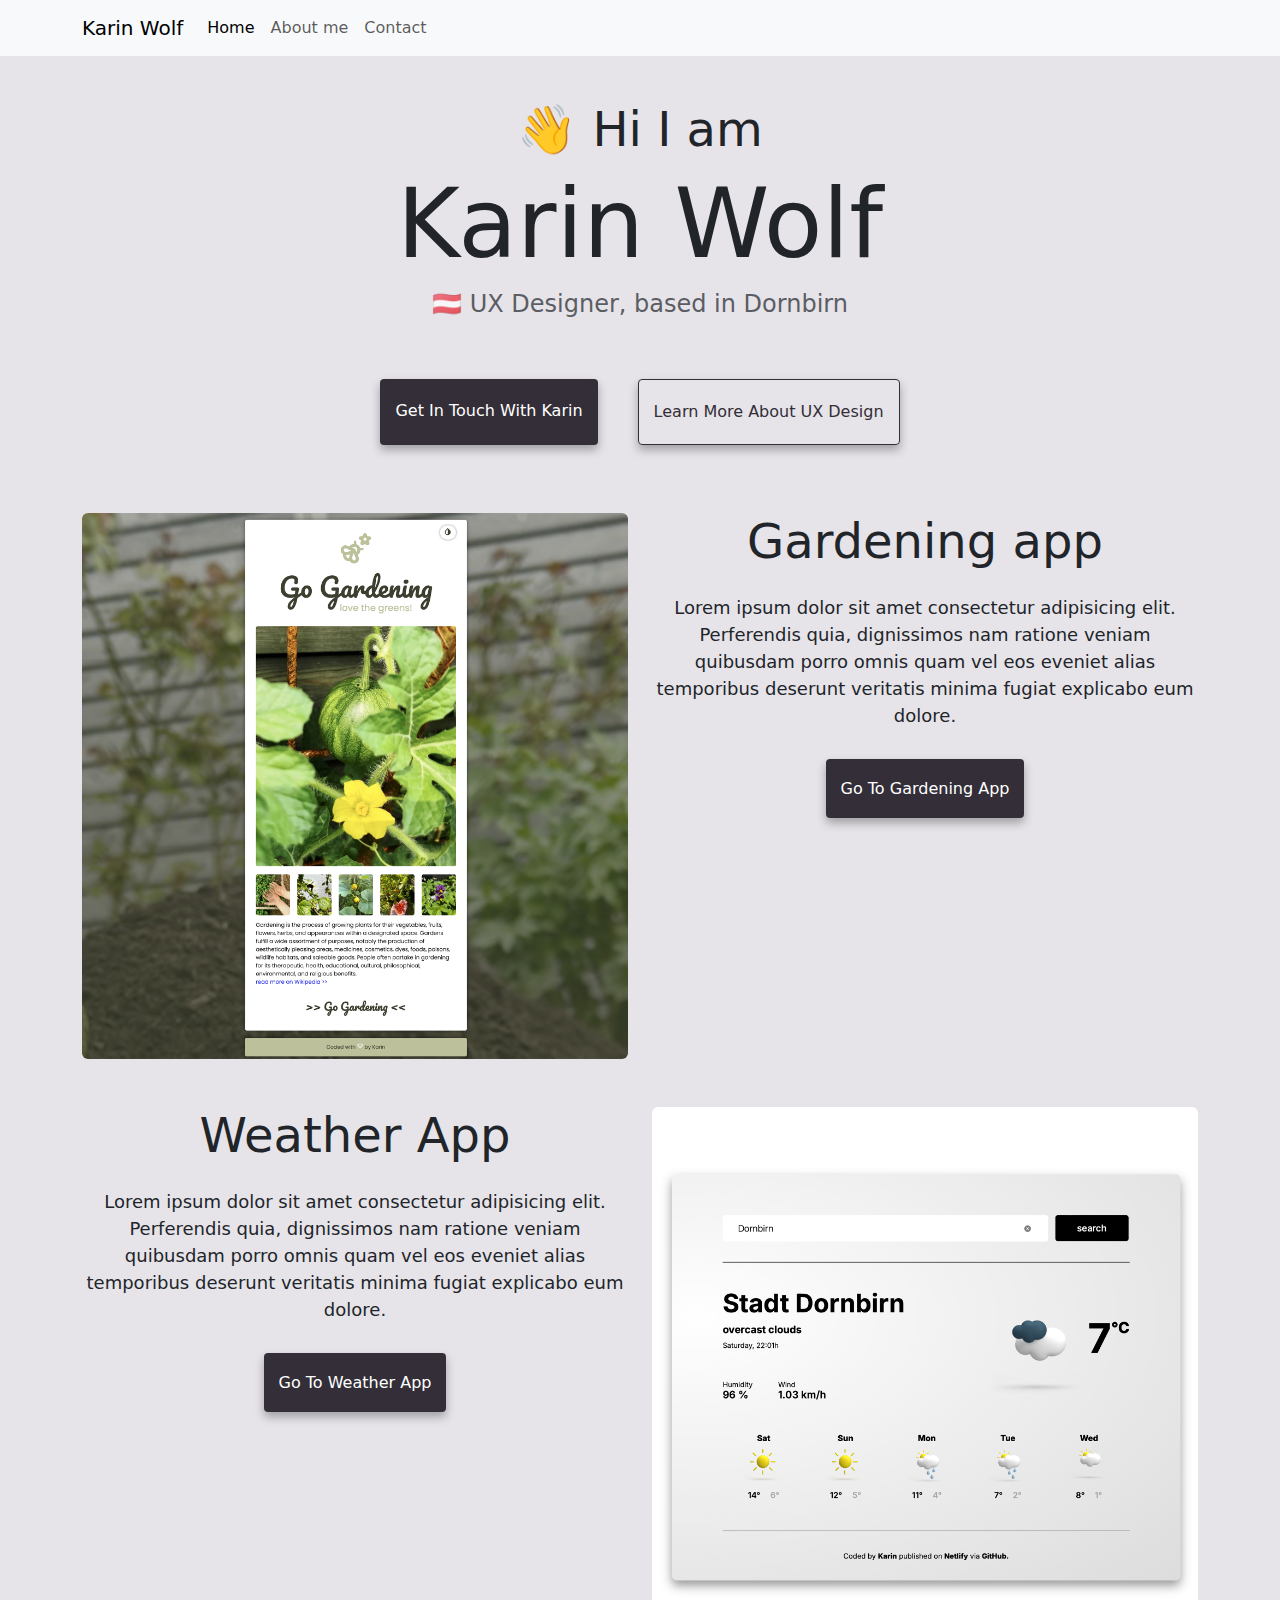
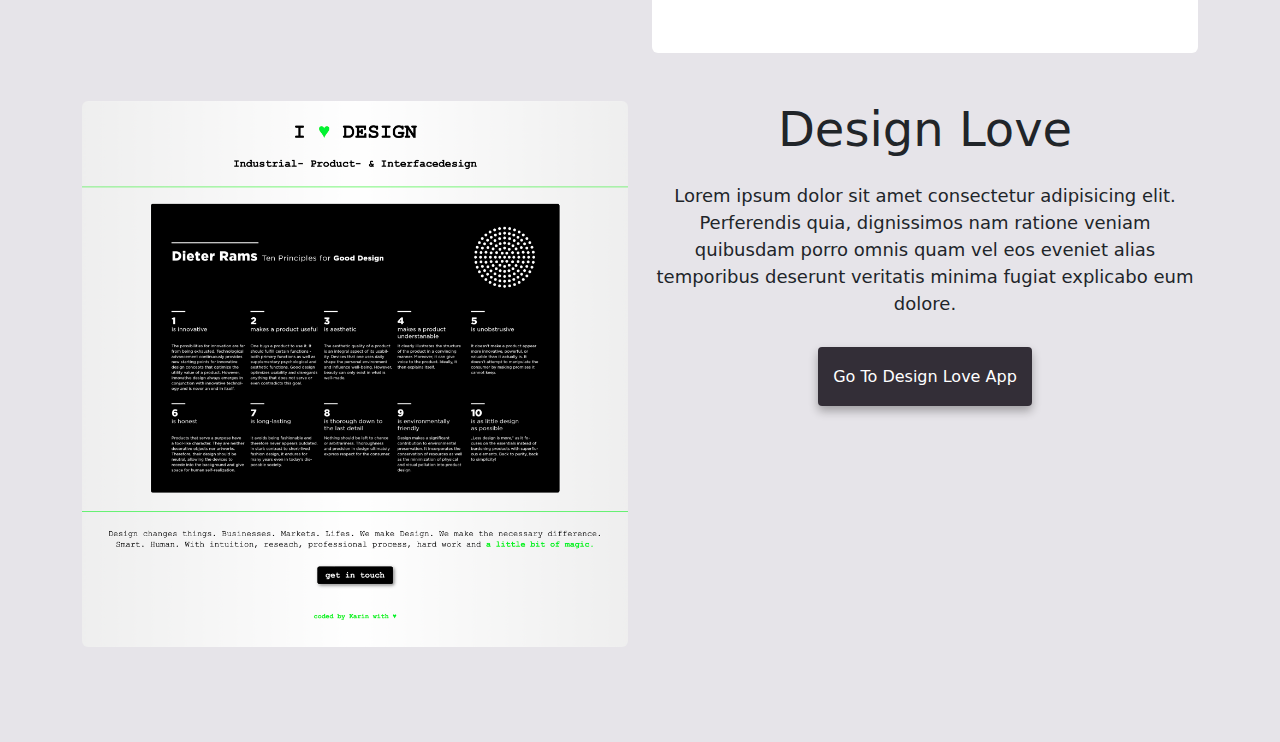
<file: index.html>
<!DOCTYPE html>
<html lang="en">
  <head>
    <meta charset="UTF-8" />
    <meta http-equiv="X-UA-Compatible" content="IE=edge" />
    <meta name="viewport" content="width=device-width, initial-scale=1.0" />
    <meta keywords="UX Designer UI Designer Karin Wolf" />
    <meta
      description="Karin Wolf - UX Designer Expert helping you getting the best results in chase of User experienced Design and HMI Design "
    />
    <title>Karin Wolf</title>
    <link
      href="https://cdn.jsdelivr.net/npm/bootstrap@5.3.3/dist/css/bootstrap.min.css"
      rel="stylesheet"
      integrity="sha384-QWTKZyjpPEjISv5WaRU9OFeRpok6YctnYmDr5pNlyT2bRjXh0JMhjY6hW+ALEwIH"
      crossorigin="anonymous"
    />
    <link rel="stylesheet" href="/CSS/styles.css" />
    <script
      src="https://cdn.jsdelivr.net/npm/bootstrap@5.3.3/dist/js/bootstrap.bundle.min.js"
      integrity="sha384-YvpcrYf0tY3lHB60NNkmXc5s9fDVZLESaAA55NDzOxhy9GkcIdslK1eN7N6jIeHz"
      crossorigin="anonymous"
    ></script>
  </head>
  <body>
    <nav class="navbar navbar-expand-lg bg-body-tertiary sticky-top">
      <div class="container">
        <a class="navbar-brand" href="index.html">Karin Wolf</a>
        <button
          class="navbar-toggler"
          type="button"
          data-bs-toggle="collapse"
          data-bs-target="#navbarNavAltMarkup"
          aria-controls="navbarNavAltMarkup"
          aria-expanded="false"
          aria-label="Toggle navigation"
        >
          <span class="navbar-toggler-icon"></span>
        </button>
        <div class="collapse navbar-collapse" id="navbarNavAltMarkup">
          <div class="navbar-nav">
            <a class="nav-link active" aria-current="page" href="index.html"
              >Home</a
            >
            <a class="nav-link" href="about.html">About me</a>
            <a class="nav-link" href="about.html#contact">Contact</a>
          </div>
        </div>
      </div>
    </nav>
    <div class="content-centerd">
      <h2>👋 Hi I am</h2>
      <h1>Karin Wolf</h1>
      <h3>🇦🇹 UX Designer, based in Dornbirn</h3>

      <div class="navigation-links mb-5">
        <a href="about.html#contact" class="primary-link"
          >get in touch with Karin</a
        >
        <a href="about.html" class="secondary-link"
          >learn more about UX Design</a
        >
      </div>
      <div class="container">
        <div class="row">
          <div class="col-sm-6">
            <img
              src="images/go_gardening.png"
              class="img-fluid rounded d-none d-sm-block"
              alt="UX Design for a Gardening App by Karin Wolf"
            />
          </div>

          <div class="col-sm-6">
            <h2 class="mb-4">Gardening app</h2>
            <p>
              Lorem ipsum dolor sit amet consectetur adipisicing elit.
              Perferendis quia, dignissimos nam ratione veniam quibusdam porro
              omnis quam vel eos eveniet alias temporibus deserunt veritatis
              minima fugiat explicabo eum dolore.
            </p>
            <div class="mt-5">
              <a
                href="#"
                class="primary-link"
                alt="UX Design for a Gardening App by Karin Wolf"
                >Go to Gardening App</a
              >
            </div>
          </div>
        </div>

        <div class="row mt-5">
          <div class="col-sm-6">
            <h2 class="mb-4">Weather App</h2>
            <p>
              Lorem ipsum dolor sit amet consectetur adipisicing elit.
              Perferendis quia, dignissimos nam ratione veniam quibusdam porro
              omnis quam vel eos eveniet alias temporibus deserunt veritatis
              minima fugiat explicabo eum dolore.
            </p>
            <div class="mt-5">
              <a
                href="#"
                class="primary-link"
                alt="UX Design for a Weather App by Karin Wolf"
                >Go to Weather App</a
              >
            </div>
          </div>
          <div class="col-sm-6">
            <img
              src="images/wetter.png"
              class="img-fluid rounded d-none d-sm-block"
              alt="UX Design for a Weather App by Karin Wolf"
            />
          </div>
        </div>
        <div class="row mt-5">
          <div class="col-sm-6">
            <img
              src="images/design_love.png"
              class="img-fluid rounded d-none d-sm-block"
              alt="UX Design for a Design Website by Karin Wolf"
            />
          </div>
          <div class="col-sm-6">
            <h2 class="mb-4" alt="UX Design for a Design Website by Karin Wolf">
              Design Love
            </h2>
            <p>
              Lorem ipsum dolor sit amet consectetur adipisicing elit.
              Perferendis quia, dignissimos nam ratione veniam quibusdam porro
              omnis quam vel eos eveniet alias temporibus deserunt veritatis
              minima fugiat explicabo eum dolore.
            </p>
            <div class="mt-5">
              <a href="#" class="primary-link">Go to Design Love App</a>
            </div>
          </div>
        </div>
      </div>
    </div>
  </body>
</html>
</file>
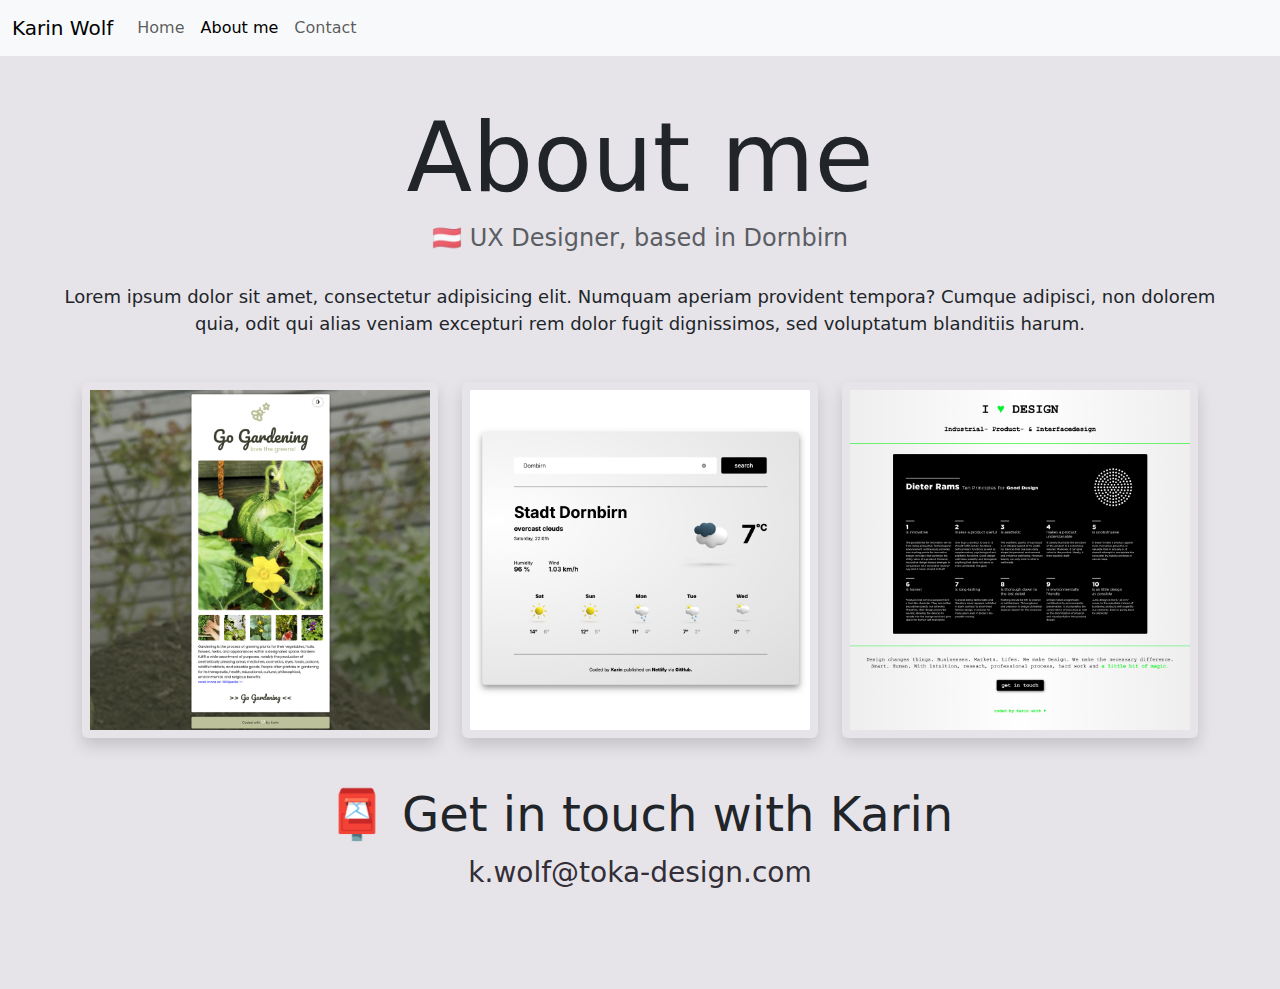
<file: about.html>
<!DOCTYPE html>
<html lang="en">
  <head>
    <meta charset="UTF-8" />
    <meta http-equiv="X-UA-Compatible" content="IE=edge" />
    <meta name="viewport" content="width=device-width, initial-scale=1.0" />
    <title>Karin Wolf</title>
    <link
      href="https://cdn.jsdelivr.net/npm/bootstrap@5.3.3/dist/css/bootstrap.min.css"
      rel="stylesheet"
      integrity="sha384-QWTKZyjpPEjISv5WaRU9OFeRpok6YctnYmDr5pNlyT2bRjXh0JMhjY6hW+ALEwIH"
      crossorigin="anonymous"
    />
    <link rel="stylesheet" href="/CSS/styles.css" />
    <script
      src="https://cdn.jsdelivr.net/npm/bootstrap@5.3.3/dist/js/bootstrap.bundle.min.js"
      integrity="sha384-YvpcrYf0tY3lHB60NNkmXc5s9fDVZLESaAA55NDzOxhy9GkcIdslK1eN7N6jIeHz"
      crossorigin="anonymous"
    ></script>
  </head>
  <body>
    <nav class="navbar navbar-expand-lg bg-body-tertiary sticky-top">
      <div class="container-fluid">
        <a class="navbar-brand" href="index.html">Karin Wolf</a>
        <button
          class="navbar-toggler"
          type="button"
          data-bs-toggle="collapse"
          data-bs-target="#navbarNavAltMarkup"
          aria-controls="navbarNavAltMarkup"
          aria-expanded="false"
          aria-label="Toggle navigation"
        >
          <span class="navbar-toggler-icon"></span>
        </button>
        <div class="collapse navbar-collapse" id="navbarNavAltMarkup">
          <div class="navbar-nav">
            <a class="nav-link" aria-current="page" href="index.html">Home</a>
            <a class="nav-link active" href="about.html">About me</a>
            <a class="nav-link" href="about.html#contact">Contact</a>
          </div>
        </div>
      </div>
    </nav>
    <div class="content-centerd">
      <h1>About me</h1>
      <h3>🇦🇹 UX Designer, based in Dornbirn</h3>
      <div class="about-paragraphs">
        <p>
          Lorem ipsum dolor sit amet, consectetur adipisicing elit. Numquam
          aperiam provident tempora? Cumque adipisci, non dolorem quia, odit qui
          alias veniam excepturi rem dolor fugit dignissimos, sed voluptatum
          blanditiis harum.
        </p>
      </div>
    </div>
    <div class="container">
      <div class="row">
        <div class="col-sm-4">
          <img
            src="images/go_gardening.png"
            class="img-fluid p-2 shadow rounded"
            alt="UX Design for a Gardening App by Karin Wolf"
          />
        </div>
        <div class="col-sm-4">
          <img
            src="images/wetter.png"
            class="img-fluid p-2 shadow rounded"
            alt="UX Design for a Weather App by Karin Wolf"
          />
        </div>
        <div class="col-sm-4">
          <img
            src="images/design_love.png"
            class="img-fluid p-2 shadow rounded"
            alt="UX Design for a Design Website by Karin Wolf"
          />
        </div>
      </div>
    </div>
    <div id="contact" class="mt-5 content-centerd">
      <h2>📮 Get in touch with Karin</h2>
      <a href="mailto:[k.wolf@toka-design.com]" class="email-link">
        k.wolf@toka-design.com
      </a>
    </div>
  </body>
</html>
</file>
<file: CSS/styles.css>
:root {
  --primary-color: #332e37;
  --secondary-color: #e6e4e9;
  --third-color: #643988;
  --box-shadow: 0 5px 10px rgba(0, 0, 0, 0.3);
}

body {
  background-color: var(--secondary-color);
  padding-bottom: 50px;
}

h1 {
  font-size: 96px;
}

h2 {
  font-size: 48px;
}

h3 {
  font-size: 24px;
  opacity: 0.7;
}

p {
  border-radius: 4px;
  font-size: 18px;
  line-height: 1.5;
}

.content-centerd {
  margin: 45px;
  text-align: center;
}

.navigation-links {
  display: flex;
  margin-top: 40px;
  justify-content: center;
}

.navigation-links a {
  margin: 20px;
  border-radius: 4px;
  padding: 20px 15px;
  text-decoration: none;
  text-transform: capitalize;
}

.contact-link {
  background: var(--primary-color);
  box-shadow: var(--box-shadow);
  color: white;
}

.about-link {
  color: var(--primary-color);
  border: 1px solid var(--primary-color);
}

.homepage-link {
  color: var(--primary-color);
  text-align: center;
  display: block;
}

.about-paragraphs p {
  margin: 30px 0;
}

.email-link {
  display: flex;
  justify-content: center;
  color: var(--primary-color);
  font-size: 28px;
  text-decoration: none;
}

.email-link:hover {
  color: var(--third-color);
}

.primary-link {
  border-radius: 4px;
  padding: 20px 15px;
  text-decoration: none;
  text-transform: capitalize;
  background: var(--primary-color);
  box-shadow: var(--box-shadow);
  color: white;
}

.primary-link:hover {
  background: var(--third-color);
}

.secondary-link {
  border-radius: 4px;
  border: solid 1px var(--primary-color);
  padding: 20px 15px;
  text-decoration: none;
  text-transform: capitalize;
  box-shadow: var(--box-shadow);
  color: var(--primary-color);
}

.secondary-link:hover {
  border: solid 1px var(--third-color);
  color: var(--third-color);
}

@media (max-width: 576px) {
  h1 {
    font-size: 48px;
    line-height: 1.5;
  }

  h2 {
    font-size: 32px;
    text-align: center;
  }

  p {
    text-align: center;
  }

  .primary-link {
    display: block;
    text-align: center;
    margin: 0 20px;
    padding: 10px 5px;
  }
}
</file>
